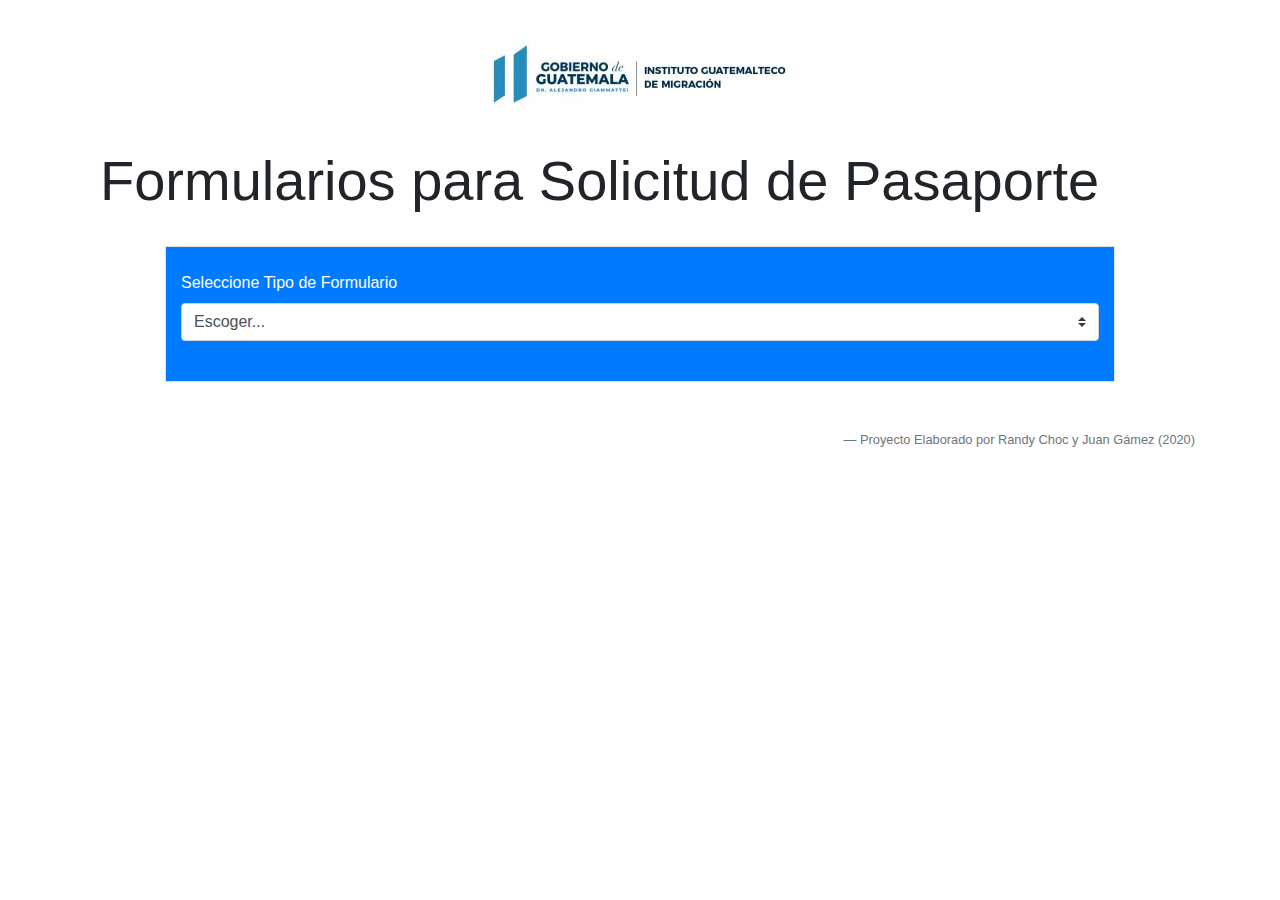
<file: cliente/index.html>
<!DOCTYPE html>
<html lang="es">
<head>    
    <meta charset="UTF-8"> 
    <meta name="viewport" content="width=device-width, initial-scale=1.0">
    <meta http-equiv="X-UA-Compatible" content="ie=edge">        
    <title>Solicitud de Pasaporte</title>
    <!-- 
    <link rel="stylesheet" type="text/css" href="estiloFormulario.css"> -->
    <script src="https://code.jquery.com/jquery-3.4.1.slim.min.js" integrity="sha384-J6qa4849blE2+poT4WnyKhv5vZF5SrPo0iEjwBvKU7imGFAV0wwj1yYfoRSJoZ+n" crossorigin="anonymous"></script>
    <script src="https://cdn.jsdelivr.net/npm/popper.js@1.16.0/dist/umd/popper.min.js" integrity="sha384-Q6E9RHvbIyZFJoft+2mJbHaEWldlvI9IOYy5n3zV9zzTtmI3UksdQRVvoxMfooAo" crossorigin="anonymous"></script>
    <script src="https://stackpath.bootstrapcdn.com/bootstrap/4.4.1/js/bootstrap.min.js" integrity="sha384-wfSDF2E50Y2D1uUdj0O3uMBJnjuUD4Ih7YwaYd1iqfktj0Uod8GCExl3Og8ifwB6" crossorigin="anonymous"></script>
    <link rel="stylesheet" href="https://stackpath.bootstrapcdn.com/bootstrap/4.4.1/css/bootstrap.min.css" integrity="sha384-Vkoo8x4CGsO3+Hhxv8T/Q5PaXtkKtu6ug5TOeNV6gBiFeWPGFN9MuhOf23Q9Ifjh" crossorigin="anonymous">
    <script src="https://stackpath.bootstrapcdn.com/bootstrap/4.4.1/js/bootstrap.min.js" integrity="sha384-wfSDF2E50Y2D1uUdj0O3uMBJnjuUD4Ih7YwaYd1iqfktj0Uod8GCExl3Og8ifwB6" crossorigin="anonymous"></script>
</head>
<body>
    <header>
        <br>
        <div class="container">
            <img class="rounded mx-auto d-block img-fluid" src="migracionLogo.jpg" alt="Migracion Guatemala">
        </div>
    </header>

    <div class="container">
        <br>
        <div class="container">
            <h2 class="display-4">Formularios para Solicitud de Pasaporte</h2>
        </div> 
        <br>
        <div class="row">
            <div class="col-1">
            </div>
            <div class="col-10 bg-primary text-white border">
                <br>
                <div class="container">
                    <form class="" action="" method="POST">
                        <div class="form-group row">                    
                            <label class="" for="">Seleccione Tipo de Formulario</label>                                
                            <select class="custom-select" name="Form" id="" onchange="location = this.value;" required>
                                <option selected>Escoger...</option>
                                <option value="formularioMayor.html" href="" >Mayor de Edad</option>
                                <option value="formularioMayor60.html">Mayor de 60 años</option>
                                <option value="formularioMenorAmbos.html">Menor de Edad (Ambos Padres presentes)</option>
                                <option value="formularioMenorUno.html">Menor de Edad (Un Padre de Familia presente)</option>
                            </select>
                        </div>
                        <br>
                        <!--
                        <div class="form-group row">
                            <input class="btn btn-primary btn-lg btn-block" type="submit" value="Siguiente">
                        </div> -->                    
                    </form>
                </div>                                
            </div> 
            <div class="col-1">            
            </div>            
        </div>           
    </div>
    <br><br>
    <div class="container">
        <div class="position-relative">               
            <div class="text-right">            
                <footer class="blockquote-footer">Proyecto Elaborado por Randy Choc y Juan Gámez (2020)</footer>                          
            </div>             
        </div>
    </div>    
    <br>
</body>
</html>
</file>
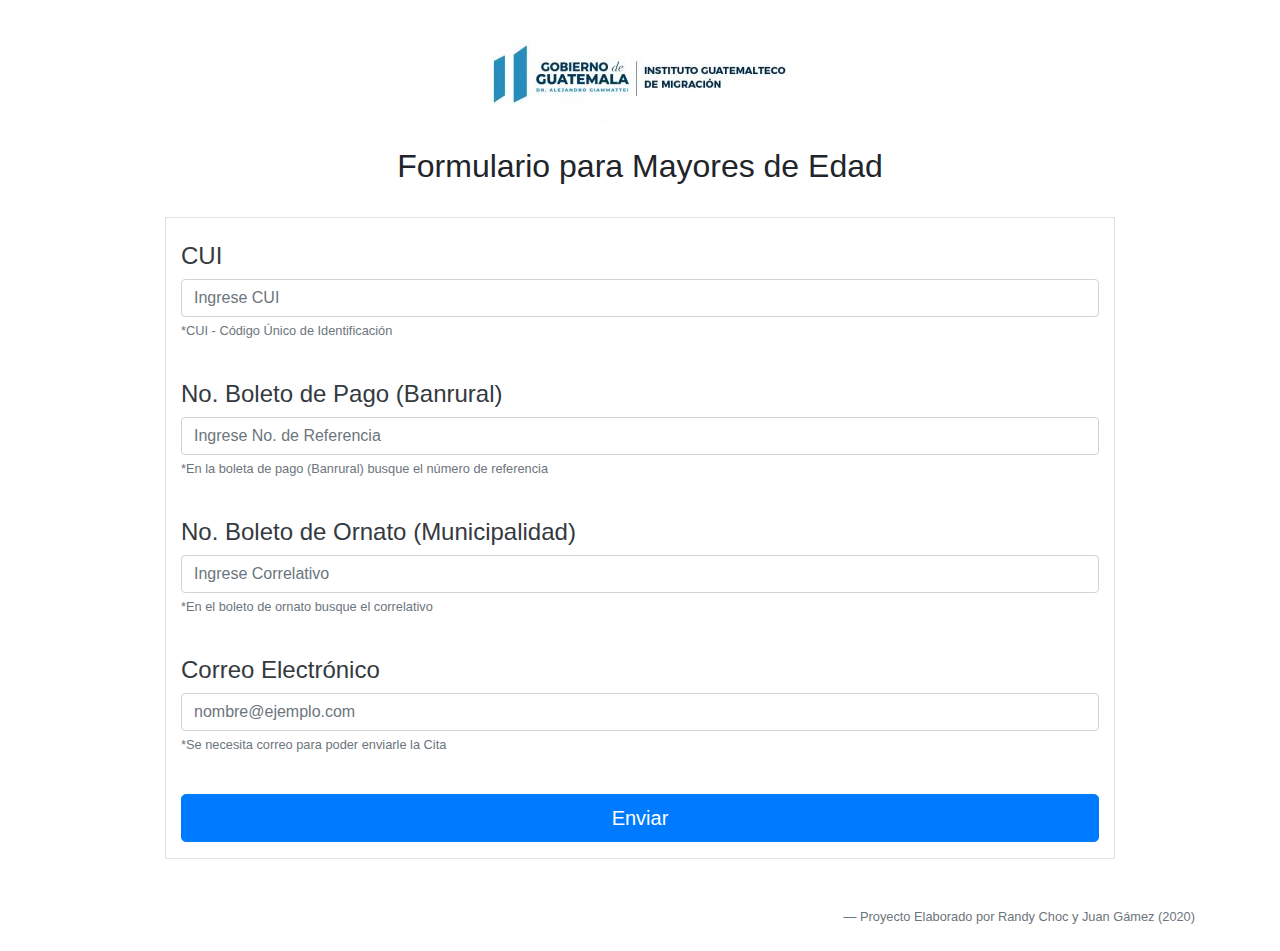
<file: cliente/formularioMayor.html>
<!DOCTYPE html>
<html lang="es">
<head>    
    <meta charset="UTF-8"> 
    <meta name="viewport" content="width=device-width, initial-scale=1.0">
    <meta http-equiv="X-UA-Compatible" content="ie=edge">        
    <title>Form. Mayor de Edad</title>
    <!-- 
    <link rel="stylesheet" type="text/css" href="estiloFormulario.css"> -->
    <link rel="stylesheet" href="https://stackpath.bootstrapcdn.com/bootstrap/4.4.1/css/bootstrap.min.css" integrity="sha384-Vkoo8x4CGsO3+Hhxv8T/Q5PaXtkKtu6ug5TOeNV6gBiFeWPGFN9MuhOf23Q9Ifjh" crossorigin="anonymous">
    <script src="https://stackpath.bootstrapcdn.com/bootstrap/4.4.1/js/bootstrap.min.js" integrity="sha384-wfSDF2E50Y2D1uUdj0O3uMBJnjuUD4Ih7YwaYd1iqfktj0Uod8GCExl3Og8ifwB6" crossorigin="anonymous"></script>
</head>
<body>
    <header>
        <br>
        <div class="container">
            <img class="rounded mx-auto d-block img-fluid" src="migracionLogo.jpg" alt="Migracion Guatemala">
        </div>
    </header>

    <div class="container">
        <br>
        <div class="container text-center">
            <h2>Formulario para Mayores de Edad</h2>
        </div> 
        <br>
        <div class="row">
            <div class="col-1">
            </div>
            <div class="col-10 bg-white text-dark border">
                <br>
                <div class="container">
                    <form class="" action="enviar.php" method="POST">
                        <div class="form-group row">
                            <h4>CUI</h4>                
                            <input class="form-control" type="number" name="CUI" placeholder="Ingrese CUI" required>
                            <small class="form-text text-muted">*CUI - Código Único de Identificación</small>
                        </div>          
                        <br>          
                        <div class="form-group row">
                            <h4>No. Boleto de Pago (Banrural)</h4>                
                            <input class="form-control" type="number" name="Referencia_Boleto" placeholder="Ingrese No. de Referencia" required>
                            <small class="form-text text-muted">*En la boleta de pago (Banrural) busque el número de referencia</small>
                        </div>
                        <br>
                        <div class="form-group row">
                            <h4>No. Boleto de Ornato (Municipalidad)</h4>                
                            <input class="form-control" type="number" name="Correlativo_Ornato" placeholder="Ingrese Correlativo" required>
                            <small class="form-text text-muted">*En el boleto de ornato busque el correlativo</small>
                        </div>
                        <br>
                        <div class="form-group row">
                            <h4>Correo Electrónico</h4>
                            <input type="email" class="form-control" id="exampleFormControlInput1" placeholder="nombre@ejemplo.com" required>
                            <small class="form-text text-muted">*Se necesita correo para poder enviarle la Cita</small>
                        </div>
                        <br>
                        <div class="form-group row">
                            <input class="btn btn-primary btn-lg btn-block" type="submit" value="Enviar">
                        </div>                    
                    </form>
                </div>                                
            </div> 
            <div class="col-1">            
            </div>            
        </div>           
    </div>
    <br><br>
    <div class="container">
        <div class="position-relative">               
            <div class="text-right">            
                <footer class="blockquote-footer">Proyecto Elaborado por Randy Choc y Juan Gámez (2020)</footer>                          
            </div>             
        </div>
    </div>
    <br>
</body>
</html>
</file>
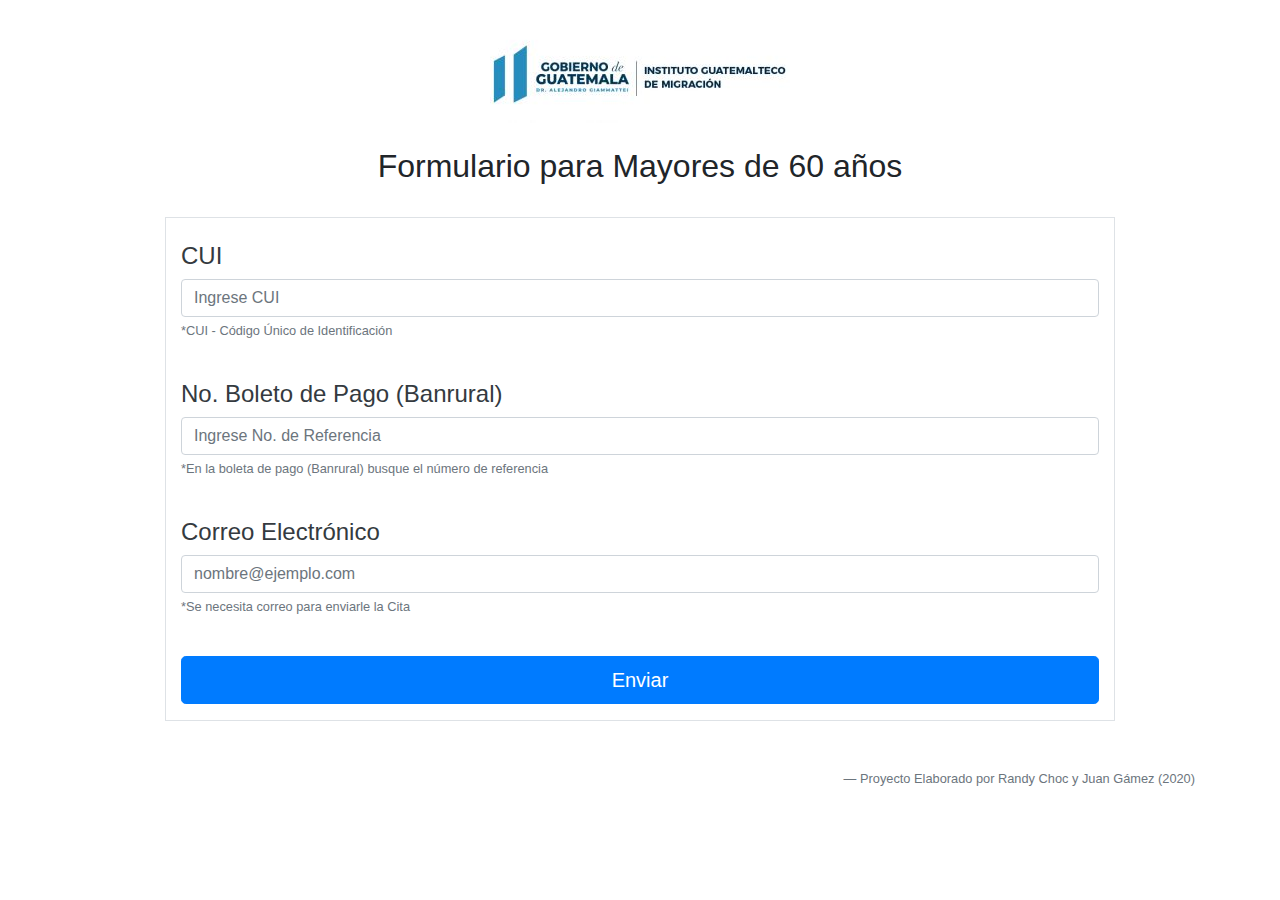
<file: cliente/formularioMayor60.html>
<!DOCTYPE html>
<html lang="es">
<head>    
    <meta charset="UTF-8"> 
    <meta name="viewport" content="width=device-width, initial-scale=1.0">
    <meta http-equiv="X-UA-Compatible" content="ie=edge">        
    <title>Form. Mayor de 60</title>
    <!-- 
    <link rel="stylesheet" type="text/css" href="estiloFormulario.css"> -->
    <script src="https://code.jquery.com/jquery-3.4.1.slim.min.js" integrity="sha384-J6qa4849blE2+poT4WnyKhv5vZF5SrPo0iEjwBvKU7imGFAV0wwj1yYfoRSJoZ+n" crossorigin="anonymous"></script>
    <script src="https://cdn.jsdelivr.net/npm/popper.js@1.16.0/dist/umd/popper.min.js" integrity="sha384-Q6E9RHvbIyZFJoft+2mJbHaEWldlvI9IOYy5n3zV9zzTtmI3UksdQRVvoxMfooAo" crossorigin="anonymous"></script>
    <script src="https://stackpath.bootstrapcdn.com/bootstrap/4.4.1/js/bootstrap.min.js" integrity="sha384-wfSDF2E50Y2D1uUdj0O3uMBJnjuUD4Ih7YwaYd1iqfktj0Uod8GCExl3Og8ifwB6" crossorigin="anonymous"></script>
    <link rel="stylesheet" href="https://stackpath.bootstrapcdn.com/bootstrap/4.4.1/css/bootstrap.min.css" integrity="sha384-Vkoo8x4CGsO3+Hhxv8T/Q5PaXtkKtu6ug5TOeNV6gBiFeWPGFN9MuhOf23Q9Ifjh" crossorigin="anonymous">
    <script src="https://stackpath.bootstrapcdn.com/bootstrap/4.4.1/js/bootstrap.min.js" integrity="sha384-wfSDF2E50Y2D1uUdj0O3uMBJnjuUD4Ih7YwaYd1iqfktj0Uod8GCExl3Og8ifwB6" crossorigin="anonymous"></script>
</head>
<body>
    <header>
        <br>
        <div class="container">
            <img class="rounded mx-auto d-block img-fluid" src="migracionLogo.jpg" alt="Migracion Guatemala">
        </div>
    </header>

    <div class="container">
        <br>
        <div class="container text-center">
            <h2>Formulario para Mayores de 60 años</h2>
        </div> 
        <br>
        <div class="row">
            <div class="col-1">
            </div>
            <div class="col-10 bg-white text-dark border">
                <br>
                <div class="container">
                    <form class="" action="enviarMayor60.php" method="POST">
                        <div class="form-group row">
                            <h4>CUI</h4>                
                            <input class="form-control" type="number" name="CUI" placeholder="Ingrese CUI" required>
                            <small class="form-text text-muted">*CUI - Código Único de Identificación</small>
                        </div>          
                        <br>          
                        <div class="form-group row">
                            <h4>No. Boleto de Pago (Banrural)</h4>                
                            <input class="form-control" type="number" name="Referencia_Boleto" placeholder="Ingrese No. de Referencia" required>
                            <small class="form-text text-muted">*En la boleta de pago (Banrural) busque el número de referencia</small>
                        </div>                        
                        <br>
                        <div class="form-group row">
                            <h4>Correo Electrónico</h4>
                            <input type="email" class="form-control"  name= "Correo" id="exampleFormControlInput1" placeholder="nombre@ejemplo.com" required>
                            <small class="form-text text-muted">*Se necesita correo para enviarle la Cita</small>
                        </div>
                        <br>
                        <div class="form-group row">
                            <input class="btn btn-primary btn-lg btn-block" type="submit" value="Enviar">
                        </div>                    
                    </form>
                </div>                                
            </div> 
            <div class="col-1">            
            </div>            
        </div>           
    </div>
    <br><br>
    <div class="container">
        <div class="position-relative">               
            <div class="text-right">            
                <footer class="blockquote-footer">Proyecto Elaborado por Randy Choc y Juan Gámez (2020)</footer>                          
            </div>             
        </div>
    </div>    
    <br>
</body>
</html>
</file>
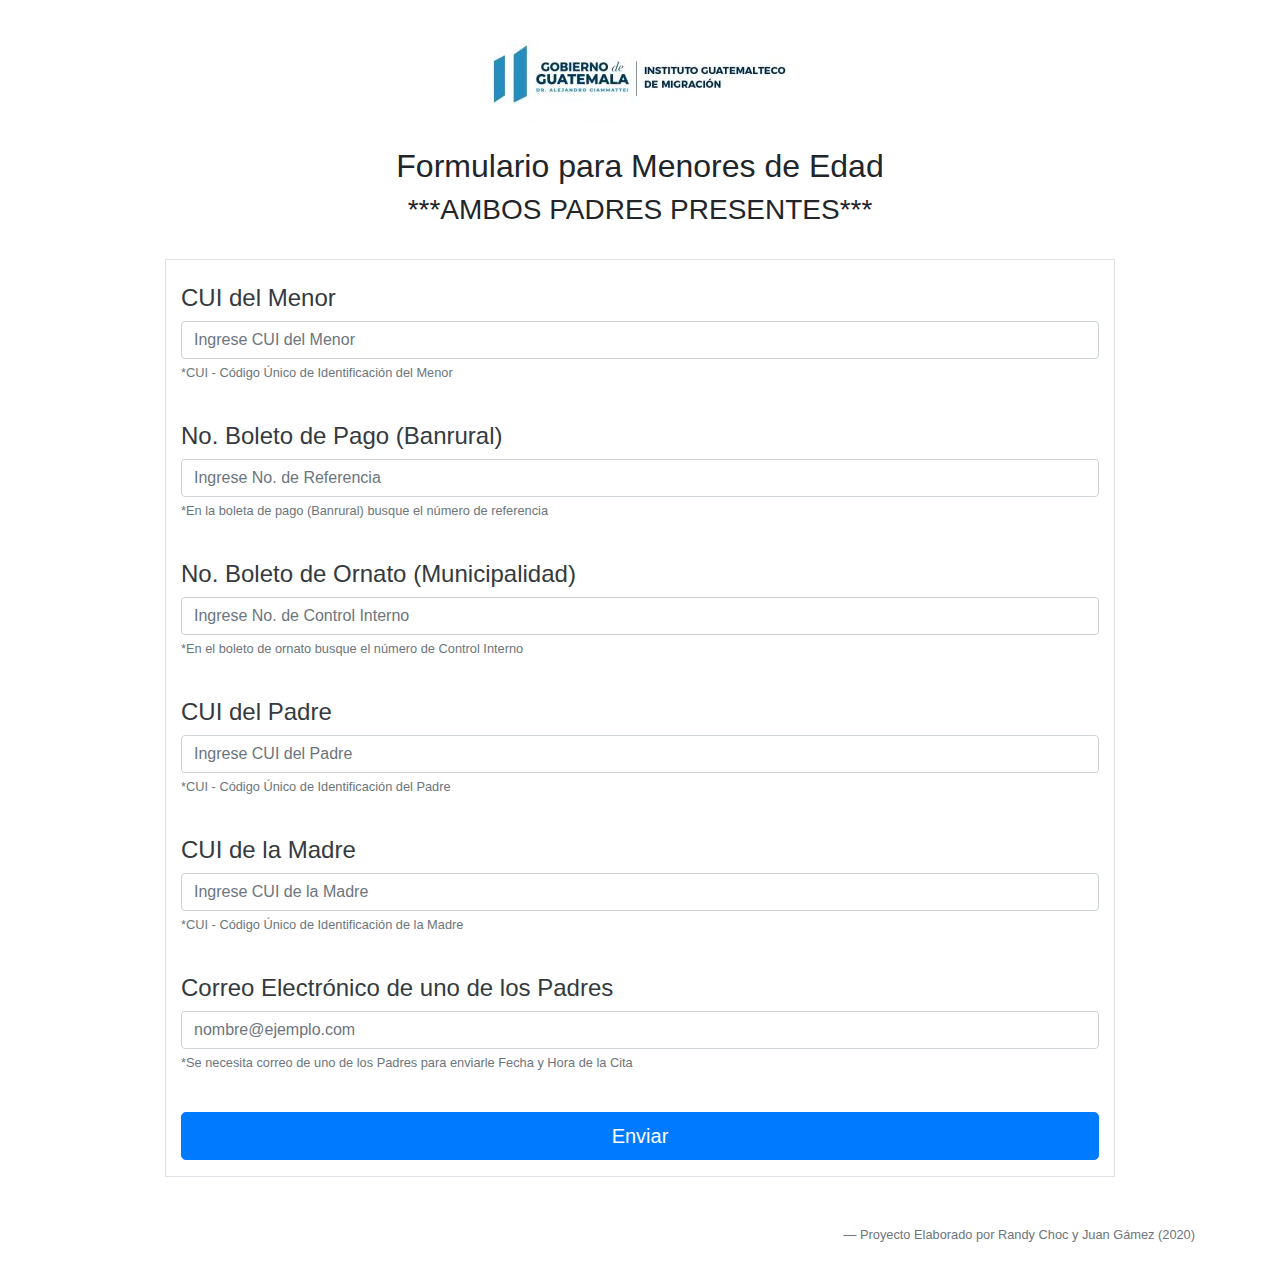
<file: cliente/formularioMenorAmbos.html>
<!DOCTYPE html>
<html lang="es">
<head>    
    <meta charset="UTF-8"> 
    <meta name="viewport" content="width=device-width, initial-scale=1.0">
    <meta http-equiv="X-UA-Compatible" content="ie=edge">        
    <title>Form. Mayor de Edad</title>
    <!-- 
    <link rel="stylesheet" type="text/css" href="estiloFormulario.css"> -->
    <script src="https://code.jquery.com/jquery-3.4.1.slim.min.js" integrity="sha384-J6qa4849blE2+poT4WnyKhv5vZF5SrPo0iEjwBvKU7imGFAV0wwj1yYfoRSJoZ+n" crossorigin="anonymous"></script>
    <script src="https://cdn.jsdelivr.net/npm/popper.js@1.16.0/dist/umd/popper.min.js" integrity="sha384-Q6E9RHvbIyZFJoft+2mJbHaEWldlvI9IOYy5n3zV9zzTtmI3UksdQRVvoxMfooAo" crossorigin="anonymous"></script>
    <script src="https://stackpath.bootstrapcdn.com/bootstrap/4.4.1/js/bootstrap.min.js" integrity="sha384-wfSDF2E50Y2D1uUdj0O3uMBJnjuUD4Ih7YwaYd1iqfktj0Uod8GCExl3Og8ifwB6" crossorigin="anonymous"></script>
    <link rel="stylesheet" href="https://stackpath.bootstrapcdn.com/bootstrap/4.4.1/css/bootstrap.min.css" integrity="sha384-Vkoo8x4CGsO3+Hhxv8T/Q5PaXtkKtu6ug5TOeNV6gBiFeWPGFN9MuhOf23Q9Ifjh" crossorigin="anonymous">
    <script src="https://stackpath.bootstrapcdn.com/bootstrap/4.4.1/js/bootstrap.min.js" integrity="sha384-wfSDF2E50Y2D1uUdj0O3uMBJnjuUD4Ih7YwaYd1iqfktj0Uod8GCExl3Og8ifwB6" crossorigin="anonymous"></script>
</head>
<body>
    <header>
        <br>
        <div class="container">
            <img class="rounded mx-auto d-block img-fluid" src="migracionLogo.jpg" alt="Migracion Guatemala">
        </div>
    </header>

    <div class="container">
        <br>
        <div class="container text-center">
            <h2>Formulario para Menores de Edad</h2>
            <h3>***AMBOS PADRES PRESENTES***</h3>
        </div> 
        <br>
        <div class="row">
            <div class="col-1">
            </div>
            <div class="col-10 bg-white text-dark border">
                <br>
                <div class="container">
                    <form class="" action="enviarMenorAmbos.php" method="POST">
                        <div class="form-group row">
                            <h4>CUI del Menor</h4>                
                            <input class="form-control" type="number" name="CUI" placeholder="Ingrese CUI del Menor" required>
                            <small class="form-text text-muted">*CUI - Código Único de Identificación del Menor</small>
                        </div>          
                        <br>          
                        <div class="form-group row">
                            <h4>No. Boleto de Pago (Banrural)</h4>                
                            <input class="form-control" type="number" name="Referencia_Boleto" placeholder="Ingrese No. de Referencia" required>
                            <small class="form-text text-muted">*En la boleta de pago (Banrural) busque el número de referencia</small>
                        </div>
                        <br>
                        <div class="form-group row">
                            <h4>No. Boleto de Ornato (Municipalidad)</h4>                
                            <input class="form-control" type="number" name="Correlativo_Ornato" placeholder="Ingrese No. de Control Interno" required>
                            <small class="form-text text-muted">*En el boleto de ornato busque el número de Control Interno</small>
                        </div>
                        <br>
                        <div class="form-group row">
                            <h4>CUI del Padre</h4>                
                            <input class="form-control" type="number" name="CUI_Padre" placeholder="Ingrese CUI del Padre" required>
                            <small class="form-text text-muted">*CUI - Código Único de Identificación del Padre</small>
                        </div>          
                        <br>
                        <div class="form-group row">
                            <h4>CUI de la Madre</h4>                
                            <input class="form-control" type="number" name="CUI_Madre" placeholder="Ingrese CUI de la Madre" required>
                            <small class="form-text text-muted">*CUI - Código Único de Identificación de la Madre</small>
                        </div>          
                        <br>
                        <div class="form-group row">
                            <h4>Correo Electrónico de uno de los Padres</h4>
                            <input type="email" class="form-control"  name= "Correo" id="exampleFormControlInput1" placeholder="nombre@ejemplo.com" required>
                            <small class="form-text text-muted">*Se necesita correo de uno de los Padres para enviarle Fecha y Hora de la Cita</small>
                        </div>
                        <br>
                        <div class="form-group row">
                            <input class="btn btn-primary btn-lg btn-block" type="submit" value="Enviar">
                        </div>                    
                    </form>
                </div>                                
            </div> 
            <div class="col-1">            
            </div>            
        </div>           
    </div>
    <br><br>
    <div class="container">
        <div class="position-relative">               
            <div class="text-right">            
                <footer class="blockquote-footer">Proyecto Elaborado por Randy Choc y Juan Gámez (2020)</footer>                          
            </div>             
        </div>
    </div>    
    <br>
</body>
</html>
</file>
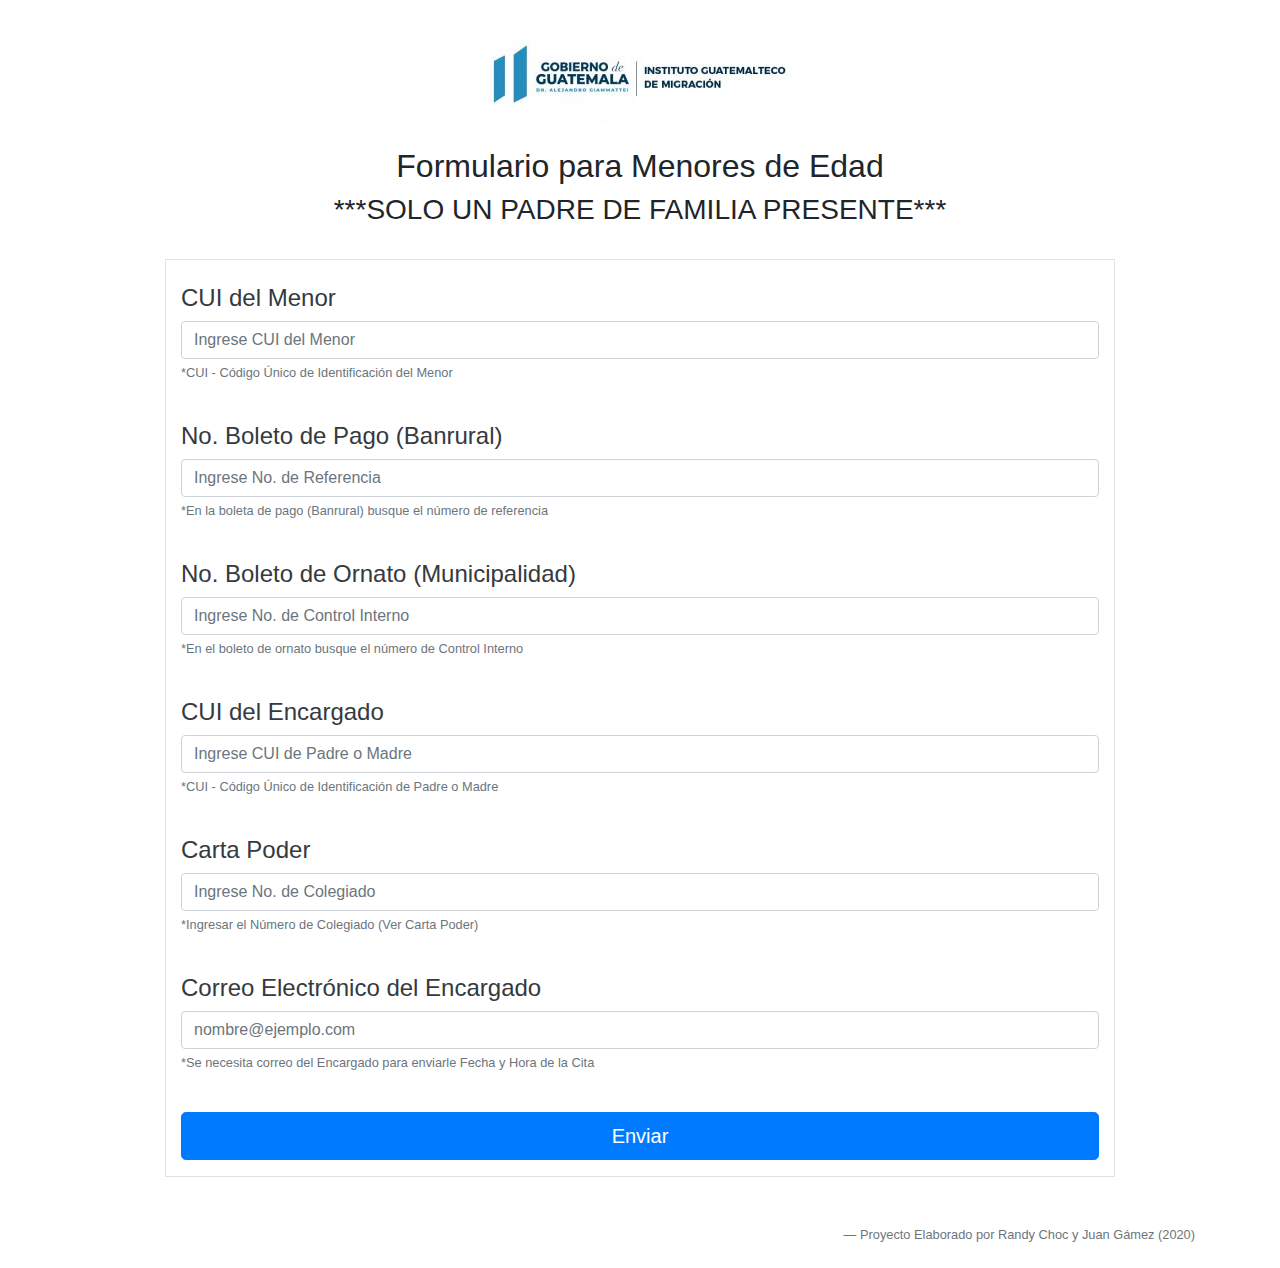
<file: cliente/formularioMenorUno.html>
<!DOCTYPE html>
<html lang="es">
<head>    
    <meta charset="UTF-8"> 
    <meta name="viewport" content="width=device-width, initial-scale=1.0">
    <meta http-equiv="X-UA-Compatible" content="ie=edge">        
    <title>Form. Mayor de Edad</title>
    <!-- 
    <link rel="stylesheet" type="text/css" href="estiloFormulario.css"> -->
    <script src="https://code.jquery.com/jquery-3.4.1.slim.min.js" integrity="sha384-J6qa4849blE2+poT4WnyKhv5vZF5SrPo0iEjwBvKU7imGFAV0wwj1yYfoRSJoZ+n" crossorigin="anonymous"></script>
    <script src="https://cdn.jsdelivr.net/npm/popper.js@1.16.0/dist/umd/popper.min.js" integrity="sha384-Q6E9RHvbIyZFJoft+2mJbHaEWldlvI9IOYy5n3zV9zzTtmI3UksdQRVvoxMfooAo" crossorigin="anonymous"></script>
    <script src="https://stackpath.bootstrapcdn.com/bootstrap/4.4.1/js/bootstrap.min.js" integrity="sha384-wfSDF2E50Y2D1uUdj0O3uMBJnjuUD4Ih7YwaYd1iqfktj0Uod8GCExl3Og8ifwB6" crossorigin="anonymous"></script>
    <link rel="stylesheet" href="https://stackpath.bootstrapcdn.com/bootstrap/4.4.1/css/bootstrap.min.css" integrity="sha384-Vkoo8x4CGsO3+Hhxv8T/Q5PaXtkKtu6ug5TOeNV6gBiFeWPGFN9MuhOf23Q9Ifjh" crossorigin="anonymous">
    <script src="https://stackpath.bootstrapcdn.com/bootstrap/4.4.1/js/bootstrap.min.js" integrity="sha384-wfSDF2E50Y2D1uUdj0O3uMBJnjuUD4Ih7YwaYd1iqfktj0Uod8GCExl3Og8ifwB6" crossorigin="anonymous"></script>
</head>
<body>
    <header>
        <br>
        <div class="container">
            <img class="rounded mx-auto d-block img-fluid" src="migracionLogo.jpg" alt="Migracion Guatemala">
        </div>
    </header>

    <div class="container">
        <br>
        <div class="container text-center">
            <h2>Formulario para Menores de Edad</h2>
            <h3>***SOLO UN PADRE DE FAMILIA PRESENTE***</h3>
        </div> 
        <br>
        <div class="row">
            <div class="col-1">
            </div>
            <div class="col-10 bg-white text-dark border">
                <br>
                <div class="container">
                    <form class="" action="enviarMenorUno.php" method="POST">
                        <div class="form-group row">
                            <h4>CUI del Menor</h4>                
                            <input class="form-control" type="number" name="CUI" placeholder="Ingrese CUI del Menor" required>
                            <small class="form-text text-muted">*CUI - Código Único de Identificación del Menor</small>
                        </div>          
                        <br>          
                        <div class="form-group row">
                            <h4>No. Boleto de Pago (Banrural)</h4>                
                            <input class="form-control" type="number" name="Referencia_Boleto" placeholder="Ingrese No. de Referencia" required>
                            <small class="form-text text-muted">*En la boleta de pago (Banrural) busque el número de referencia</small>
                        </div>
                        <br>
                        <div class="form-group row">
                            <h4>No. Boleto de Ornato (Municipalidad)</h4>                
                            <input class="form-control" type="number" name="Correlativo_Ornato" placeholder="Ingrese No. de Control Interno" required>
                            <small class="form-text text-muted">*En el boleto de ornato busque el número de Control Interno</small>
                        </div>
                        <br>
                        <div class="form-group row">
                            <h4>CUI del Encargado</h4>                
                            <input class="form-control" type="number" name="CUI_Encargado" placeholder="Ingrese CUI de Padre o Madre" required>
                            <small class="form-text text-muted">*CUI - Código Único de Identificación de Padre o Madre</small>
                        </div>          
                        <br>
                        <div class="form-group row">
                            <h4>Carta Poder</h4>                
                            <input class="form-control" type="number" name="No_Colegiado" placeholder="Ingrese No. de Colegiado" required>
                            <small class="form-text text-muted">*Ingresar el Número de Colegiado (Ver Carta Poder)</small>
                        </div>          
                        <br>
                        <div class="form-group row">
                            <h4>Correo Electrónico del Encargado</h4>
                            <input type="email" class="form-control"  name= "Correo" id="exampleFormControlInput1" placeholder="nombre@ejemplo.com" required>
                            <small class="form-text text-muted">*Se necesita correo del Encargado para enviarle Fecha y Hora de la Cita</small>
                        </div>
                        <br>
                        <div class="form-group row">
                            <input class="btn btn-primary btn-lg btn-block" type="submit" value="Enviar">
                        </div>                    
                    </form>
                </div>                                
            </div> 
            <div class="col-1">            
            </div>            
        </div>           
    </div>
    <br><br>
    <div class="container">
        <div class="position-relative">               
            <div class="text-right">            
                <footer class="blockquote-footer">Proyecto Elaborado por Randy Choc y Juan Gámez (2020)</footer>                          
            </div>             
        </div>
    </div>    
    <br>
</body>
</html>
</file>
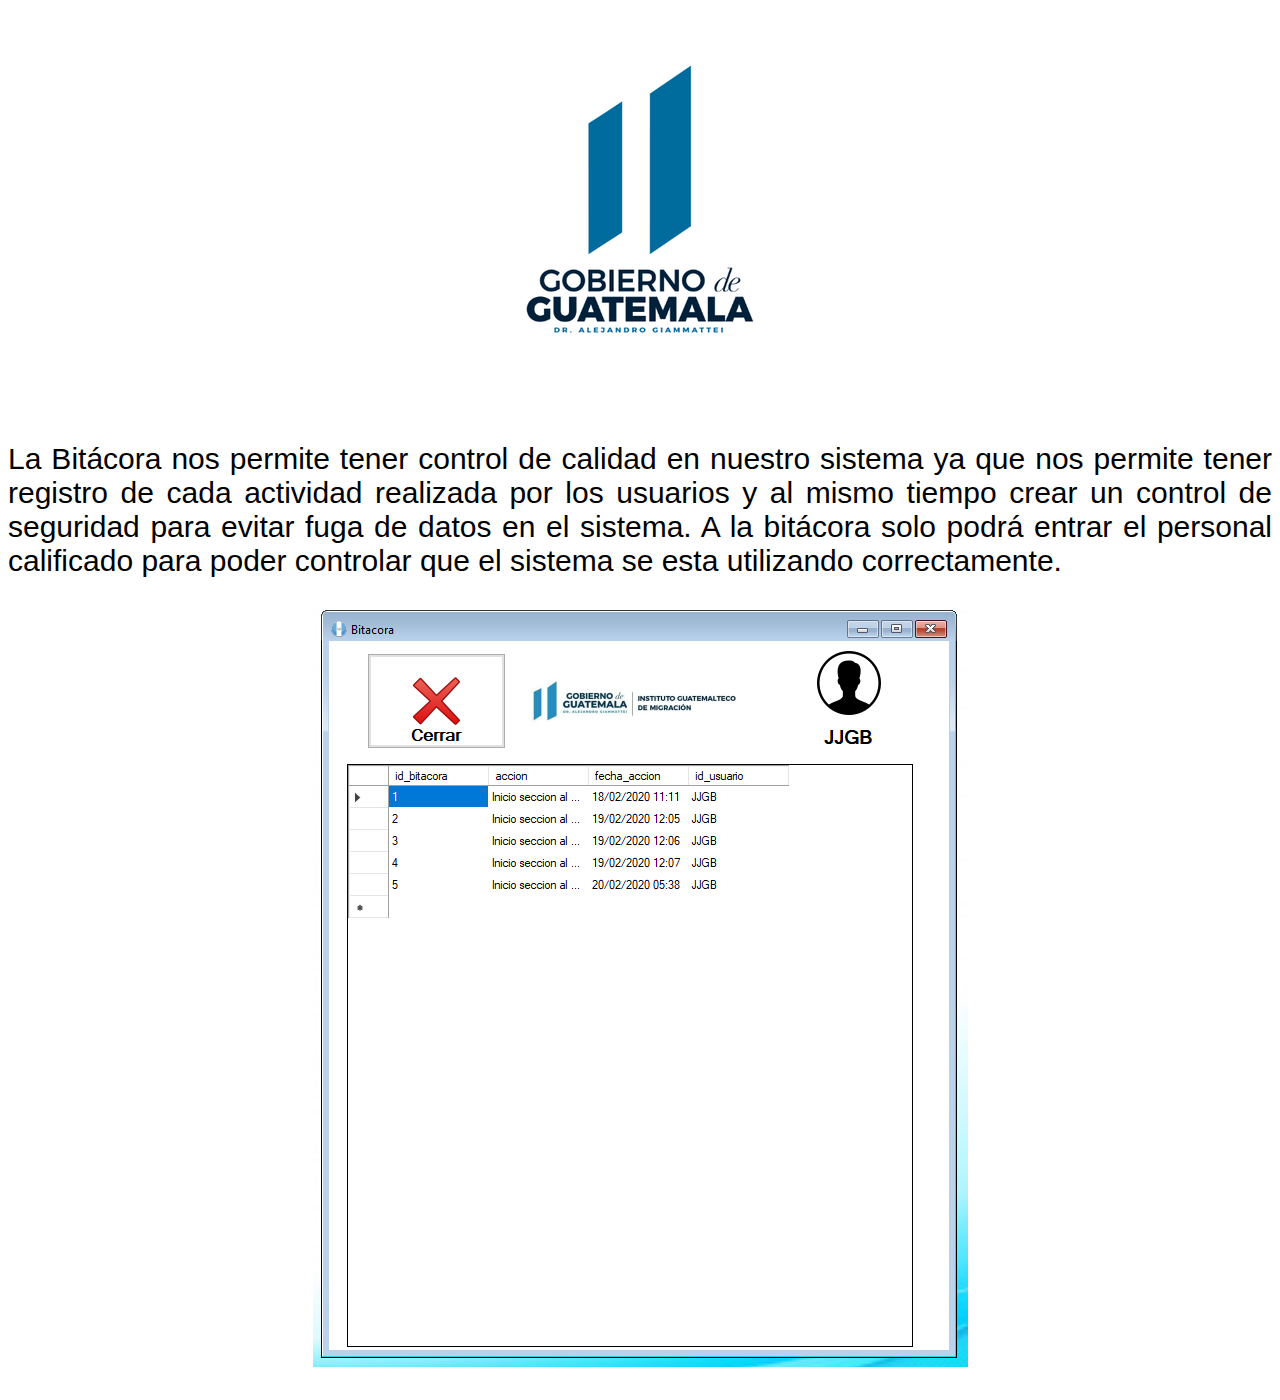
<file: Migración/Migración/bin/Debug/Migracion ayuda/Bitacora.html>
<!DOCTYPE html>
<html lang="en">
<head>
    <meta charset="UTF-8">
<link href="Css/estilosasiento.css" rel="stylesheet" type="text/css">
    <title>ayuda asientos</title>
</head>
<body>
    <center>
        <img src="ing/KwahSLS-_400x400.png">
    </center>
    <div class="tipop">
        <p>La Bitácora nos permite tener control de calidad en nuestro sistema ya que nos permite tener registro de cada actividad
        realizada por los usuarios y al mismo tiempo crear un control de seguridad para evitar fuga de datos en el sistema.
        A la bitácora solo podrá entrar el personal calificado para poder controlar que el sistema se esta utilizando
        correctamente.

        </p>
        <center>
            <img src="ing/Bitacora.PNG" alt="">
        </center>
    </div>
    <br>
</body>
</html>
</file>
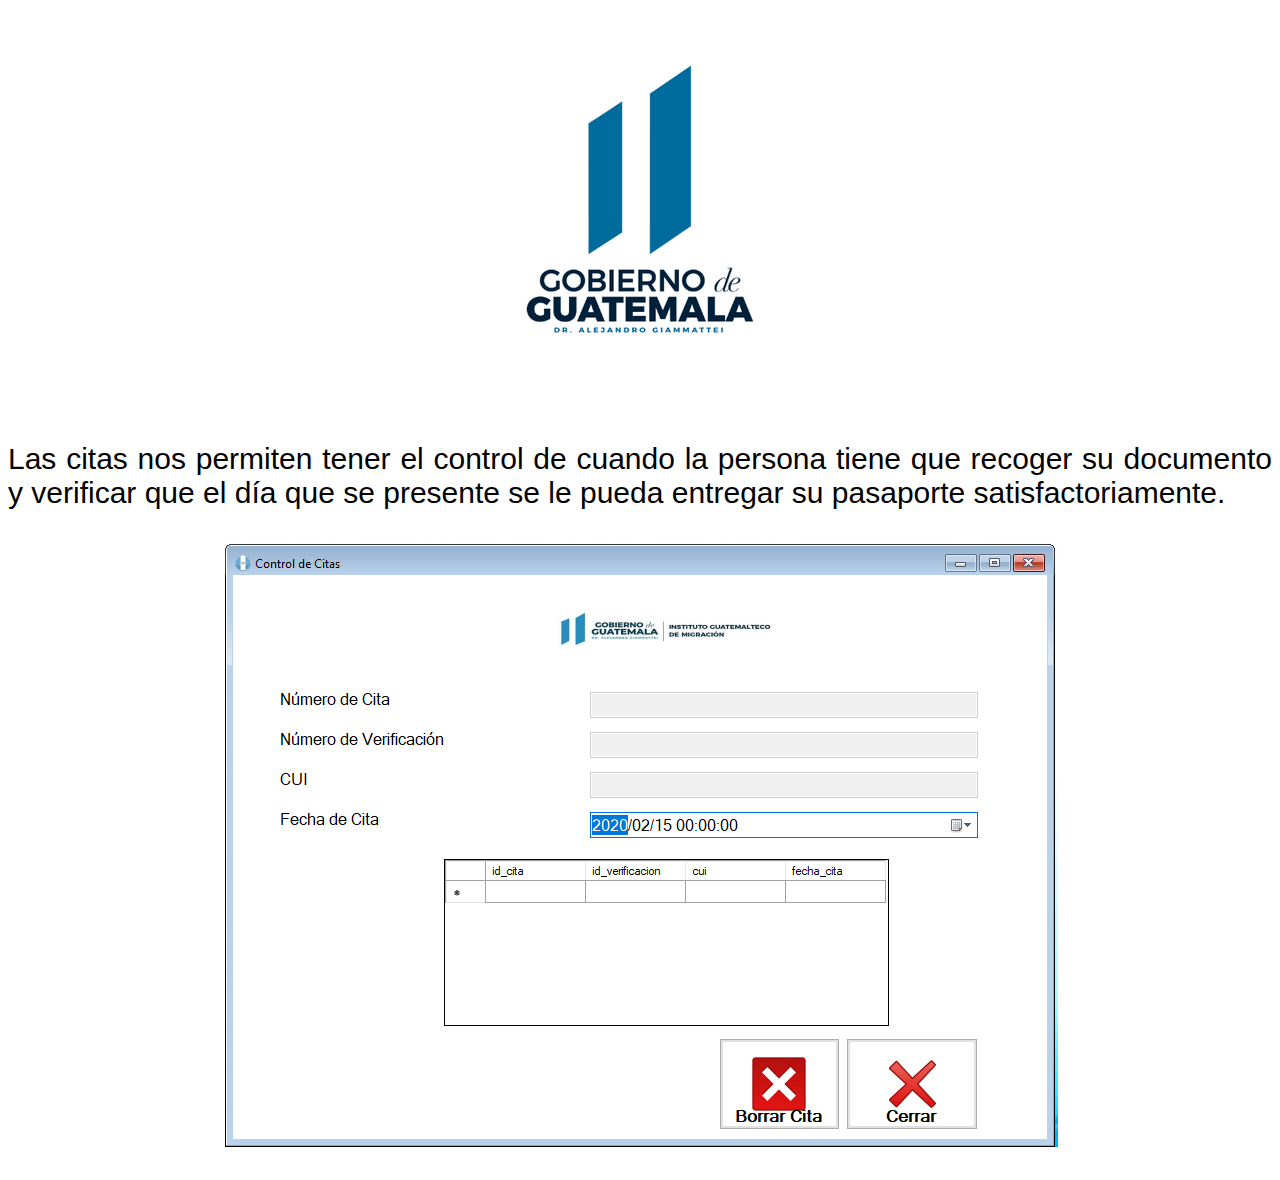
<file: Migración/Migración/bin/Debug/Migracion ayuda/Citas.html>
<!DOCTYPE html>
<html lang="es">

<head>
    <meta charset="UTF-8">
    <link href="Css/estilomenuprin.css" rel="stylesheet" type="text/css">
    <title>Menu Principal</title>
</head>

<body>
    <center>
            <img src="ing/KwahSLS-_400x400.png">
    </center>
    <div class="tipop">
        <p>Las citas nos permiten tener el control de cuando la persona tiene que recoger su documento y verificar que el día que
        se presente se le pueda entregar su pasaporte satisfactoriamente.
        </p>
        <center>
            <img src="ing/Citas.PNG" alt="">
        </center>
    </div>
    <br>
</body>

</html>
</file>
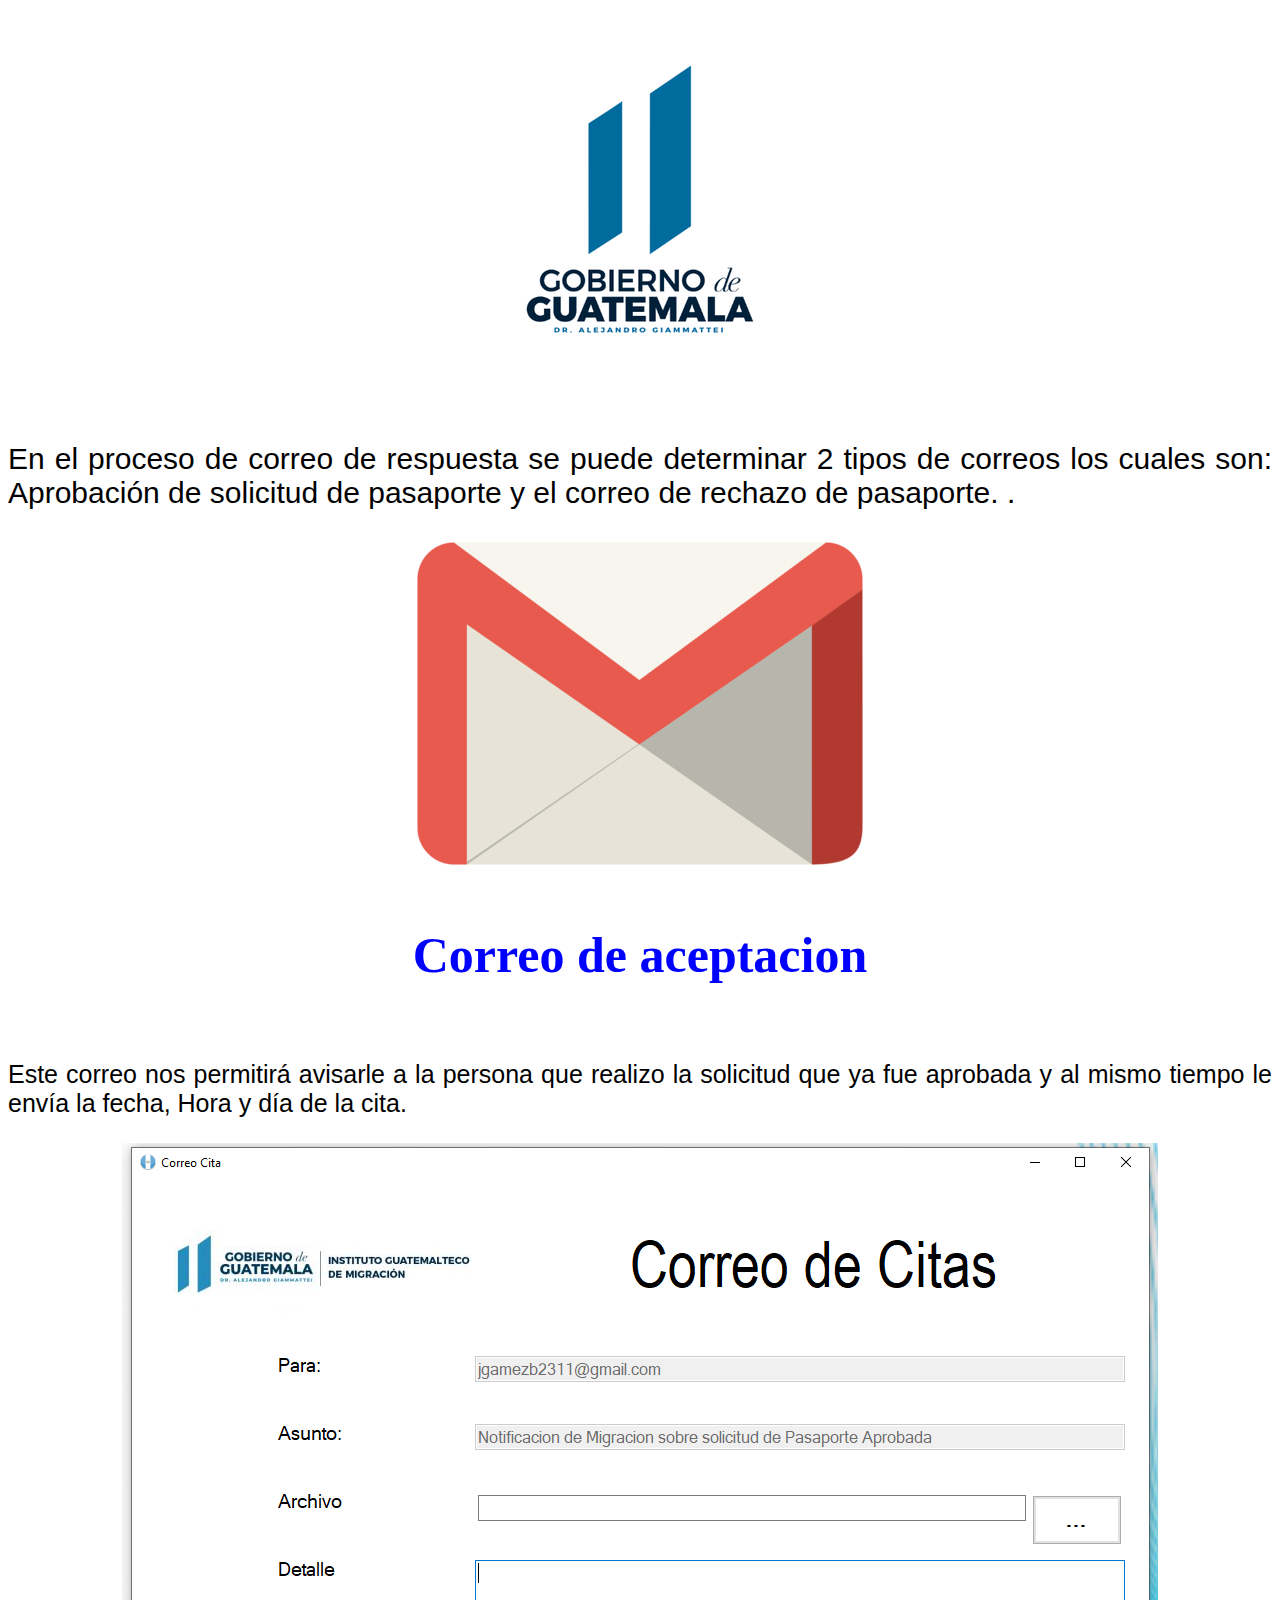
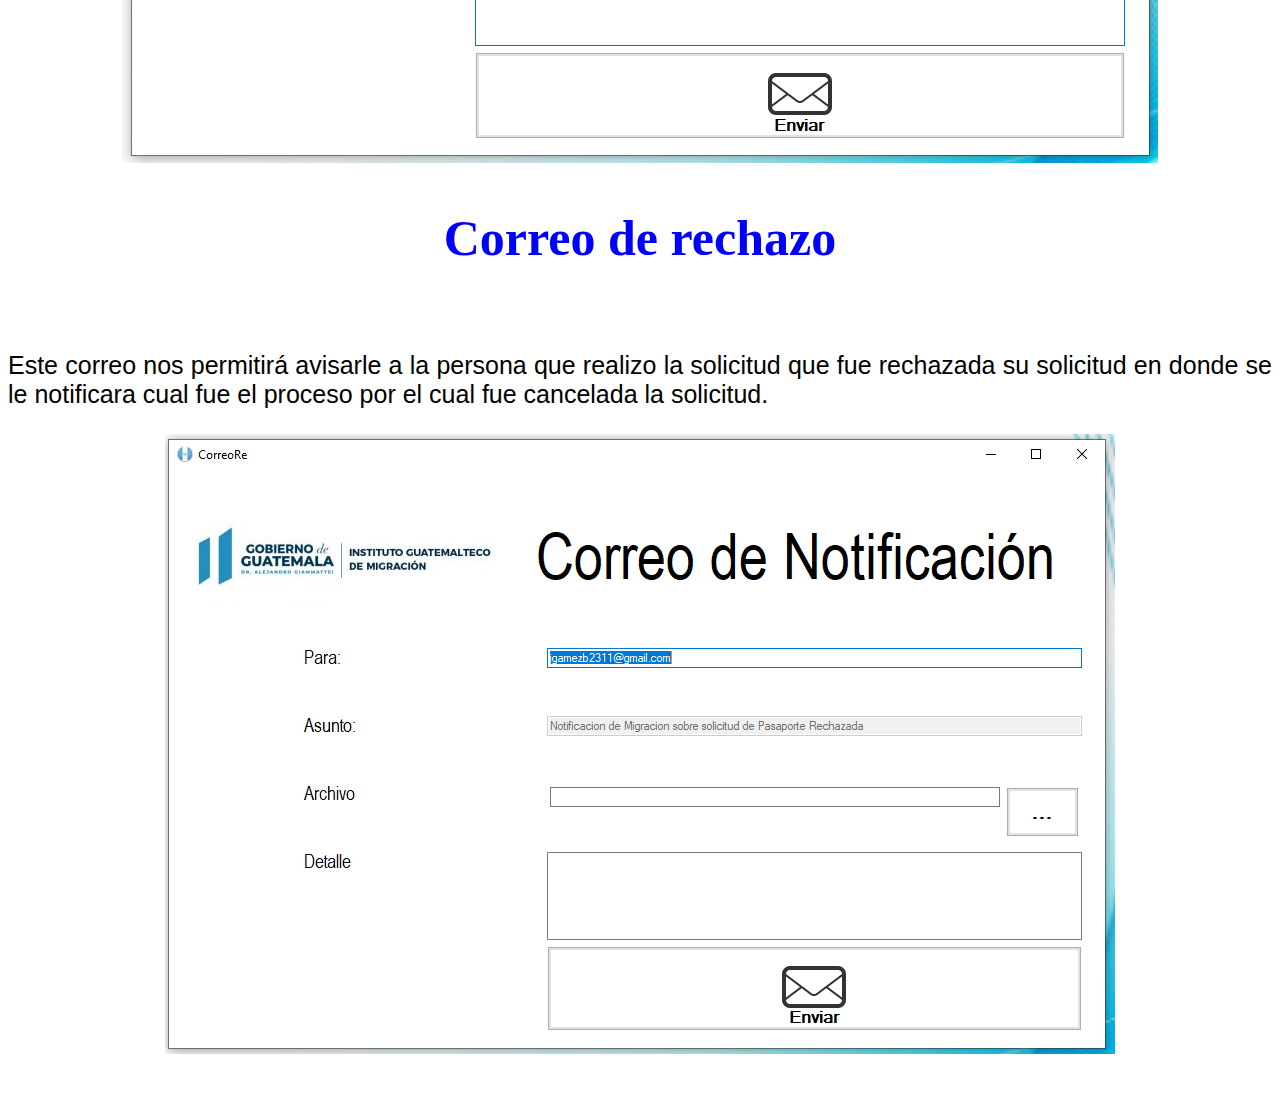
<file: Migración/Migración/bin/Debug/Migracion ayuda/Correos.html>
<!DOCTYPE html>
<html lang="en">
<head>
    <meta charset="UTF-8">
    <link rel="stylesheet" href="Css/estilostipopago.css" type="text/css">
    <title>Tipo de Pago </title>
</head>
<body>
<center>
    <img src="ing/KwahSLS-_400x400.png">

</center>
<div class="tipop">
    <p>En el proceso de correo de respuesta se puede determinar 2 tipos de correos los cuales son:
    Aprobación de solicitud de pasaporte y el correo de rechazo de pasaporte.
.</p>
<center>
<img src="ing/correo.png" alt="">
</center>
</div>
<br>
<div class="reservar">
<h1>Correo de aceptacion</h1>
<br>
<p>Este correo nos permitirá avisarle a la persona que realizo la solicitud que ya fue aprobada y al mismo tiempo le envía
la fecha, Hora y día de la cita.</p>
<center>
    <img src="ing/CorreoC.PNG" alt="">
</center>
</div>
<div class="pago">
    <h2>Correo de rechazo</h2>
    <br>
    <p>Este correo nos permitirá avisarle a la persona que realizo la solicitud que fue rechazada su solicitud en donde se le
    notificara cual fue el proceso por el cual fue cancelada la solicitud.</p>
    <center>
        <img src="ing/CorreoRE.PNG" alt="">
    </center>
</div>

    <br>
    <br>
</div>
</body>
</html>
</file>
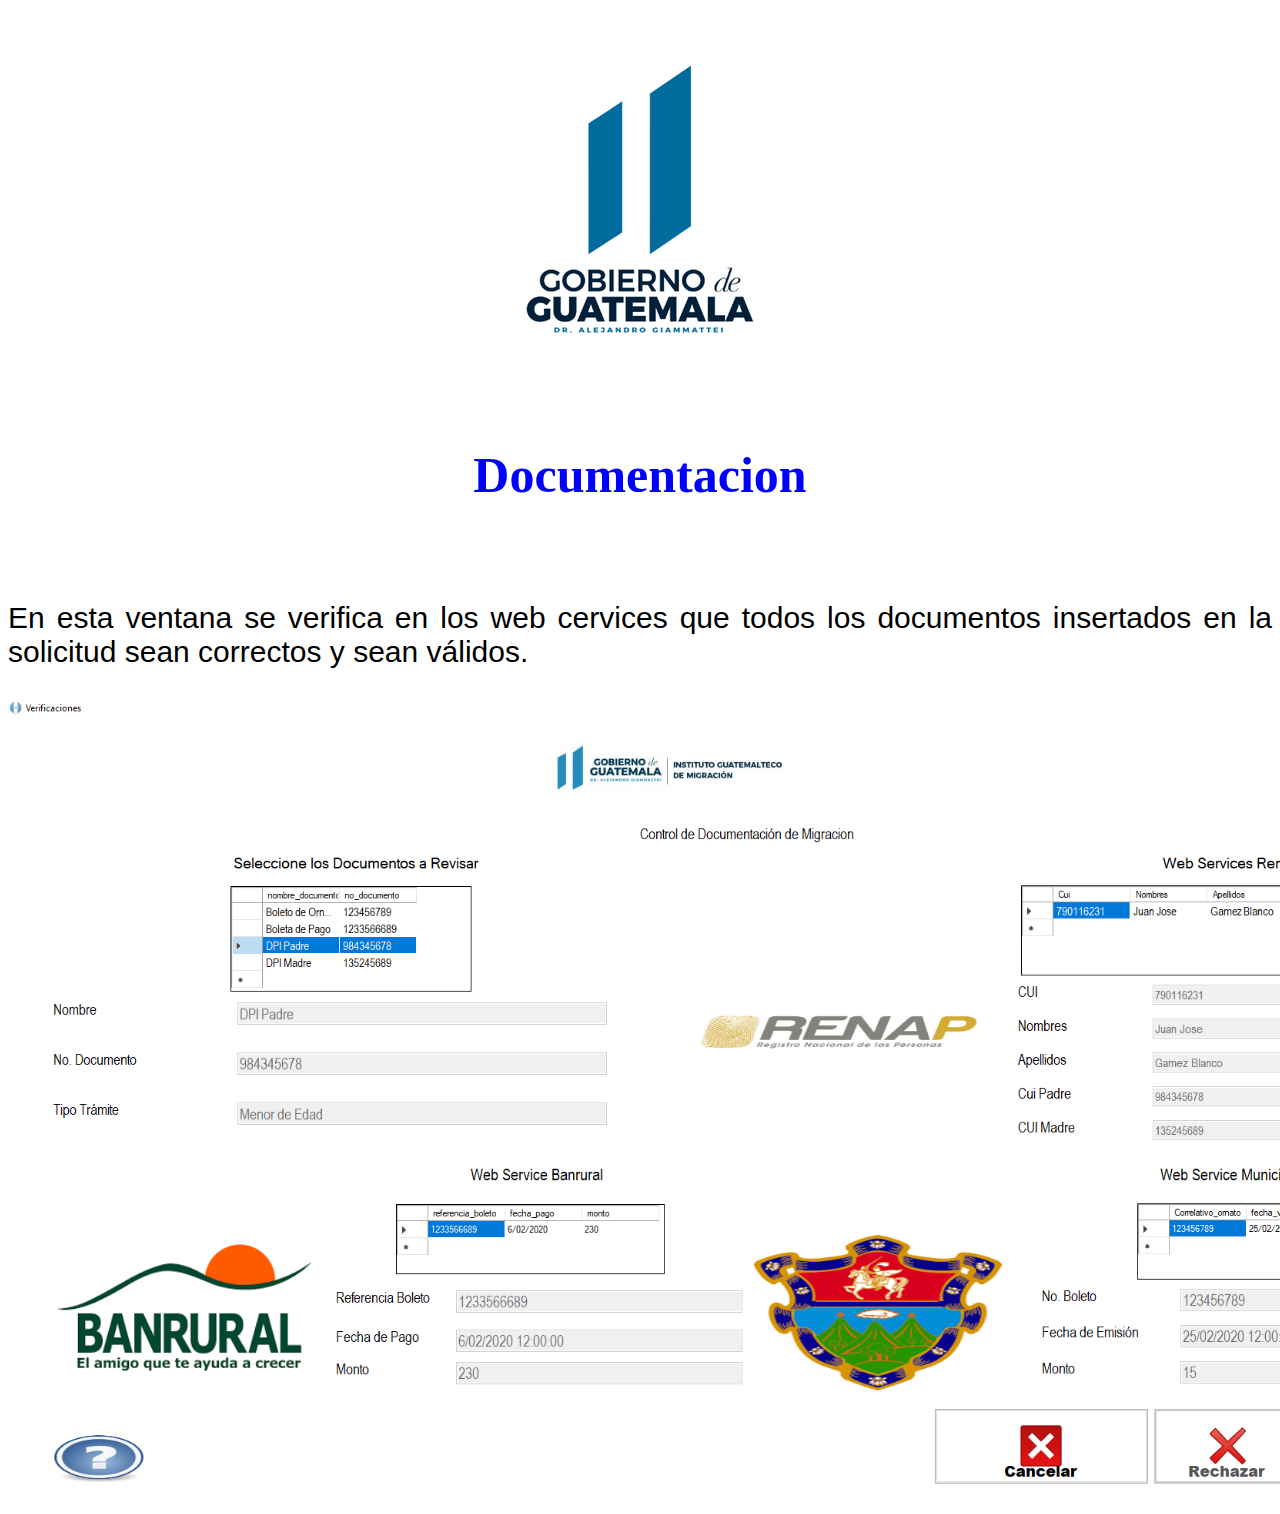
<file: Migración/Migración/bin/Debug/Migracion ayuda/Documentos.html>
<!DOCTYPE html>
<html lang="es">
<head>
    <meta charset="UTF-8">
   <link rel="stylesheet" href="Css/estiloscartelera.css" type="text/css">
    <title>Cartelera</title>
</head>
<body>
    <center>
        <img src="ing/KwahSLS-_400x400.png">
    </center>
    <div class="Cartelera">
    <h1>Documentacion</h1>
        <br>
        <p>En esta ventana se verifica en los web cervices que todos los documentos insertados en la solicitud sean correctos y
        sean válidos.</p>
        <center>
            <img src="ing/Documentos.PNG" height="800" alt="">
        </center>
    </div>

    
</html>
</file>
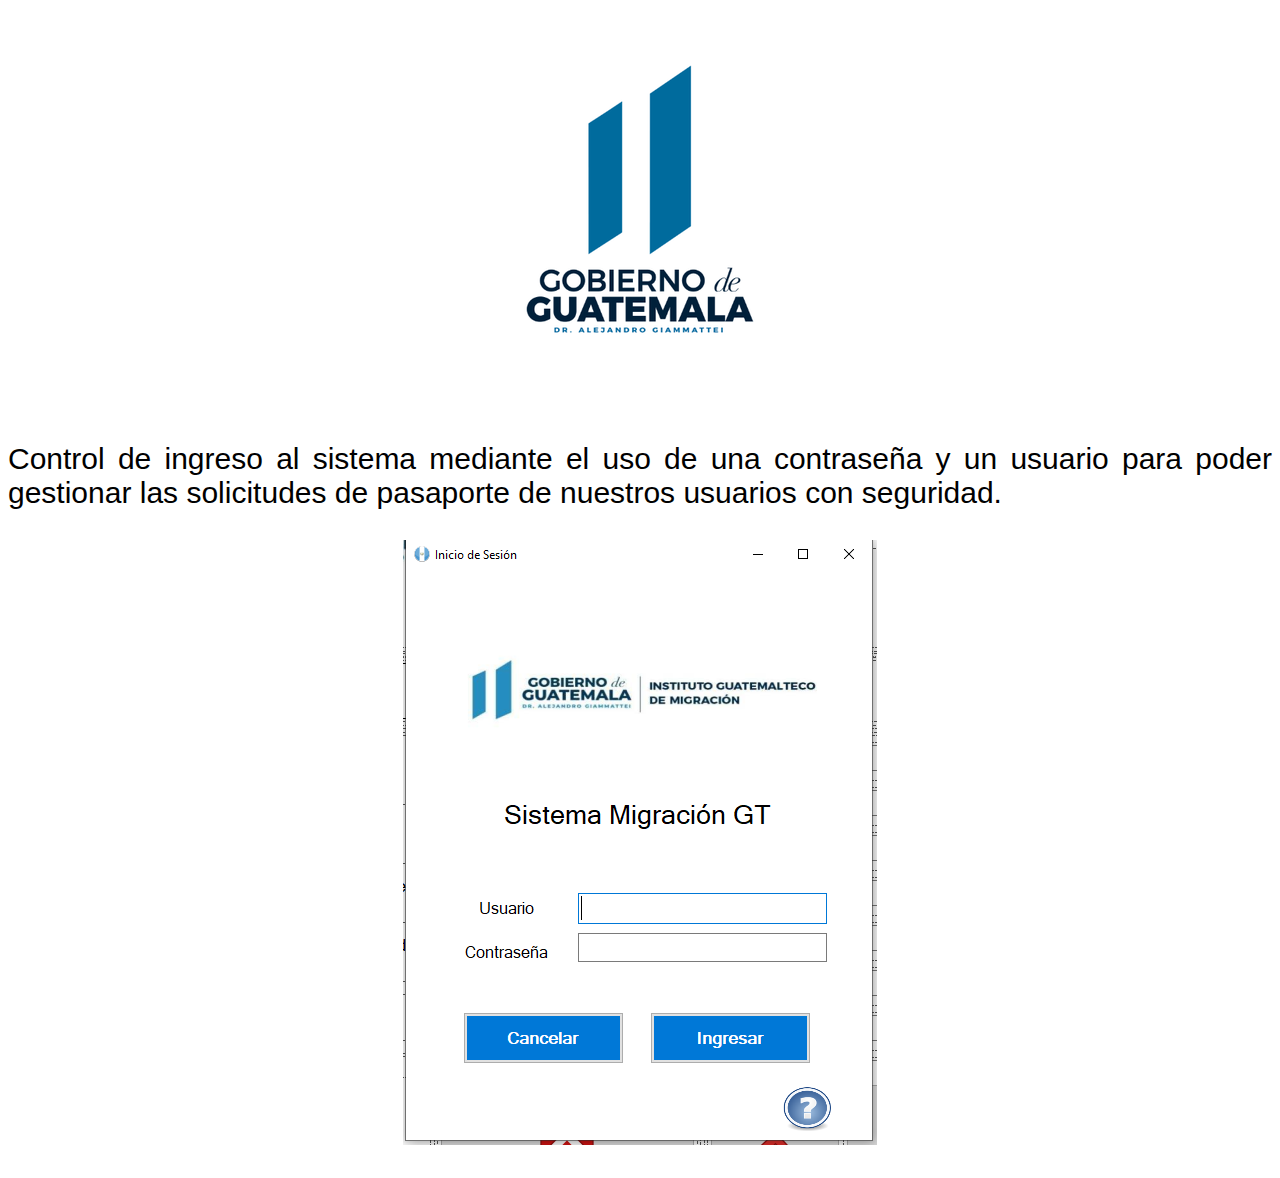
<file: Migración/Migración/bin/Debug/Migracion ayuda/Login.html>
<!DOCTYPE html>
<html lang="en">

<head>
    <meta charset="UTF-8">
    <link href="Css/estilosfiltro.css" rel="stylesheet" type="text/css">
    <title>Filtros de selección</title>
</head>

<body>
    <center>
        <img src="ing/KwahSLS-_400x400.png">
    </center>
    <div class="tipop">
        <p>Control de ingreso al sistema mediante el uso de una contraseña y un usuario para poder gestionar las solicitudes de
        pasaporte de nuestros usuarios con seguridad.

        </p>
        <center>
            <img src="ing/Login.PNG" alt="">
        </center>
    </div>
    <br>
</body>

</html>
</file>
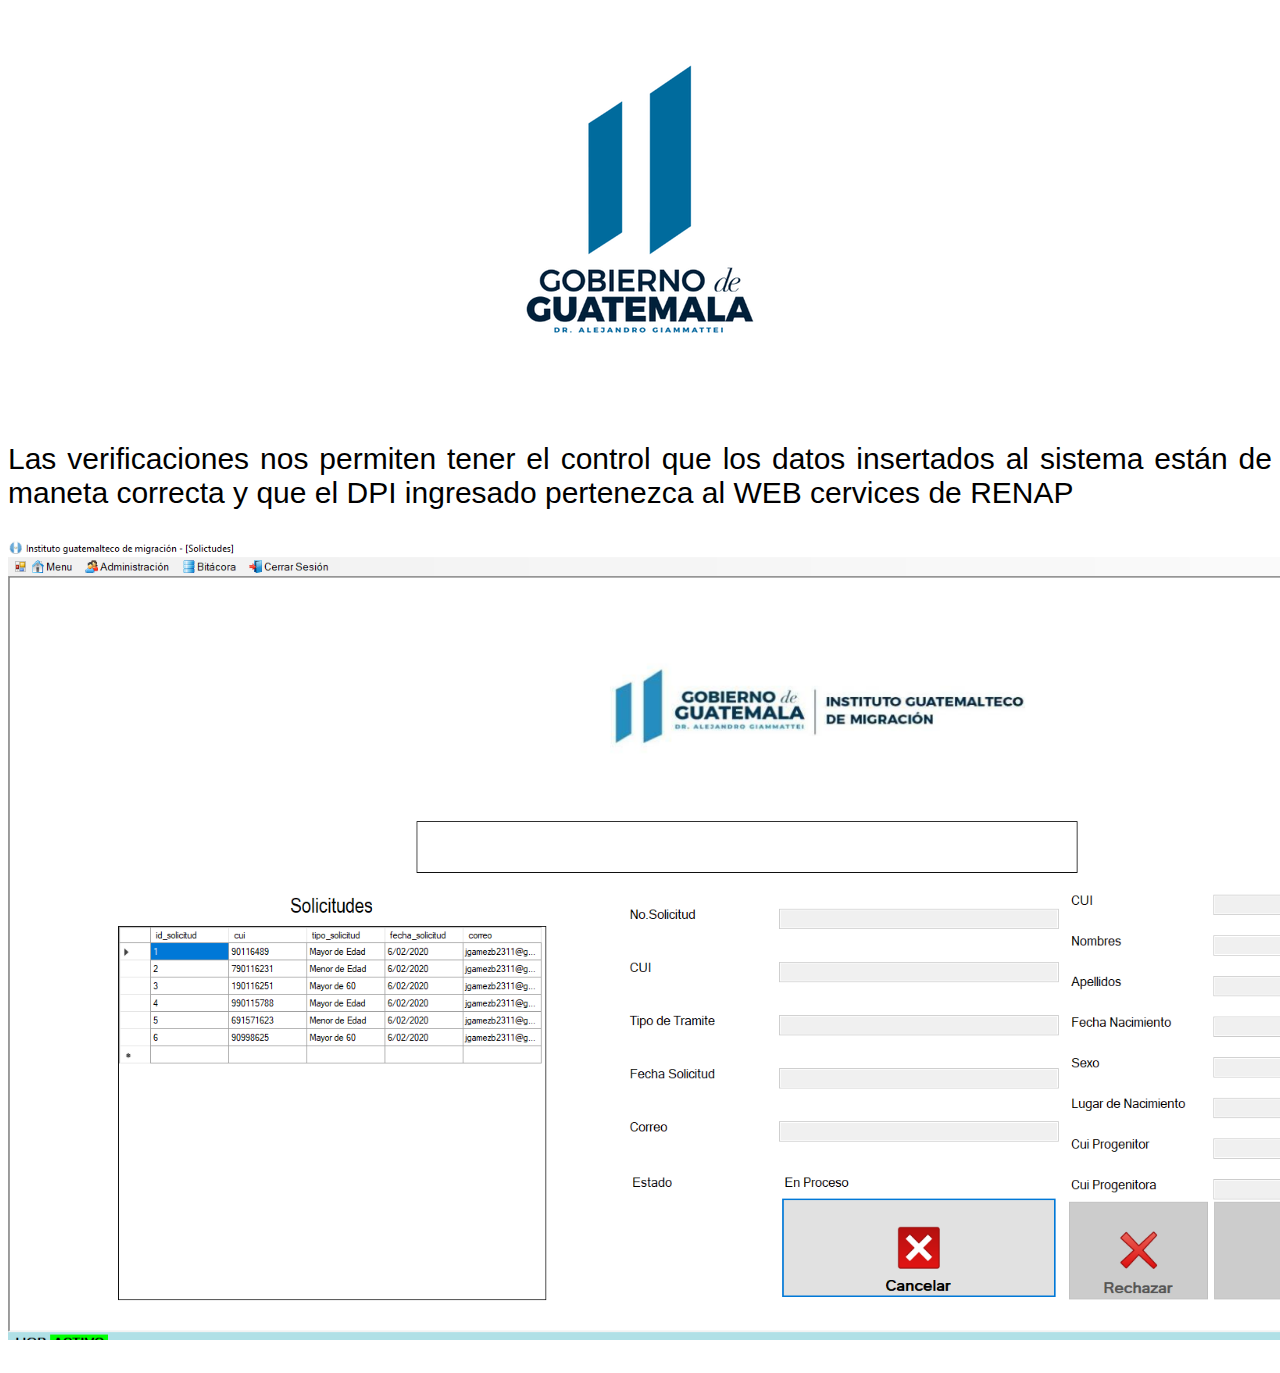
<file: Migración/Migración/bin/Debug/Migracion ayuda/Verificaciones.html>
<!DOCTYPE html>
<html lang="en">

<head>
    <meta charset="UTF-8">
    <link href="Css/estilosasiento.css" rel="stylesheet" type="text/css">
    <title>ayuda asientos</title>
</head>

<body>
    <center>
        <img src="ing/KwahSLS-_400x400.png">
    </center>
    <div class="tipop">
        <p>Las verificaciones nos permiten tener el control que los datos insertados al sistema están de maneta correcta y que el
        DPI ingresado pertenezca al WEB cervices de RENAP
        </p>
        <center>
            <img src="ing/Solicitudes.PNG" height="800" alt="">
        </center>
    </div>
    <br>
</body>

</html>
</file>
<file: cliente/estiloFormulario.css>
.form
{
    position: relative;
    width: 500px;
    height: 600px;
    padding-left: 20px;
    padding-top: 15px;
    background-color: white;
    border-radius: 20px;
    border-color: black;
    border-style: double;
    margin: auto;
}
input[type=number]
{
    width: 470px;
    height: 35px;
    font: 14px normal normal uppercase helvetica, arial, serif;
}
input[type=submit]
{
    position: relative;
    width: 150px;
    height: 40px;
    border-radius: 20px;
    margin-left: 150px;
    border: 0;
    background-color: goldenrod;
    font: 14px normal normal uppercase helvetica, arial, serif;
    text-shadow: 0 1px;
}
p
{
    text-shadow: 0 1px 0 goldenrod;
    font-size: 21px;
}
label
{
    margin: 11px 20px 0 0;
    font-size: 18px;
    color: black;
    text-transform: uppercase;
    text-shadow: 0px 1px 0px lightseagreen;
}
</file>
<file: Migración/Migración/bin/Debug/Migracion ayuda/Css/estilosasiento.css>
.tipop{
    text-align: justify;
    font-size: 30px;
    font-family:Arial, Helvetica, sans-serif ;
    color: black;
}
h1{
    text-align: center;
font-size: 50px;
color: blue;
font-family: 'Times New Roman', Times, serif;
}
</file>
<file: Migración/Migración/bin/Debug/Migracion ayuda/Css/estilomenuprin.css>
.tipop{
    text-align: justify;
    font-size: 30px;
    font-family:Arial, Helvetica, sans-serif ;
    color: black;
}
</file>
<file: Migración/Migración/bin/Debug/Migracion ayuda/Css/estilostipopago.css>
.tipop{
    text-align: justify;
    font-size: 30px;
    font-family:Arial, Helvetica, sans-serif ;
    color: black;
}
h1{
    text-align: center;
font-size: 50px;
color: blue;
font-family: 'Times New Roman', Times, serif;
}
.reservar p{
text-align: justify;
color: black;
font-size: 25px;
font-family: Arial, Helvetica, sans-serif;

} 
h2{
    text-align: center;
font-size: 50px;
color: blue;
font-family: 'Times New Roman', Times, serif;
}
.pago p{
text-align: justify;
color: black;
font-size: 25px;
font-family: Arial, Helvetica, sans-serif;

} 
h3{
    text-align: center;
font-size: 50px;
color: blue;
font-family: 'Times New Roman', Times, serif;
}
.correo p{
text-align: justify;
color: black;
font-size: 25px;
font-family: Arial, Helvetica, sans-serif;

}
</file>
<file: Migración/Migración/bin/Debug/Migracion ayuda/Css/estiloscartelera.css>
.Cartelera{
    text-align: justify;
    font-size: 30px;
    font-family:Arial, Helvetica, sans-serif ;
    color: black;
}
h1{
    text-align: center;
font-size: 50px;
color: blue;
font-family: 'Times New Roman', Times, serif;
}
</file>
<file: Migración/Migración/bin/Debug/Migracion ayuda/Css/estilosfiltro.css>
.tipop{
    text-align: justify;
    font-size: 30px;
    font-family:Arial, Helvetica, sans-serif ;
    color: black;
}
</file>
